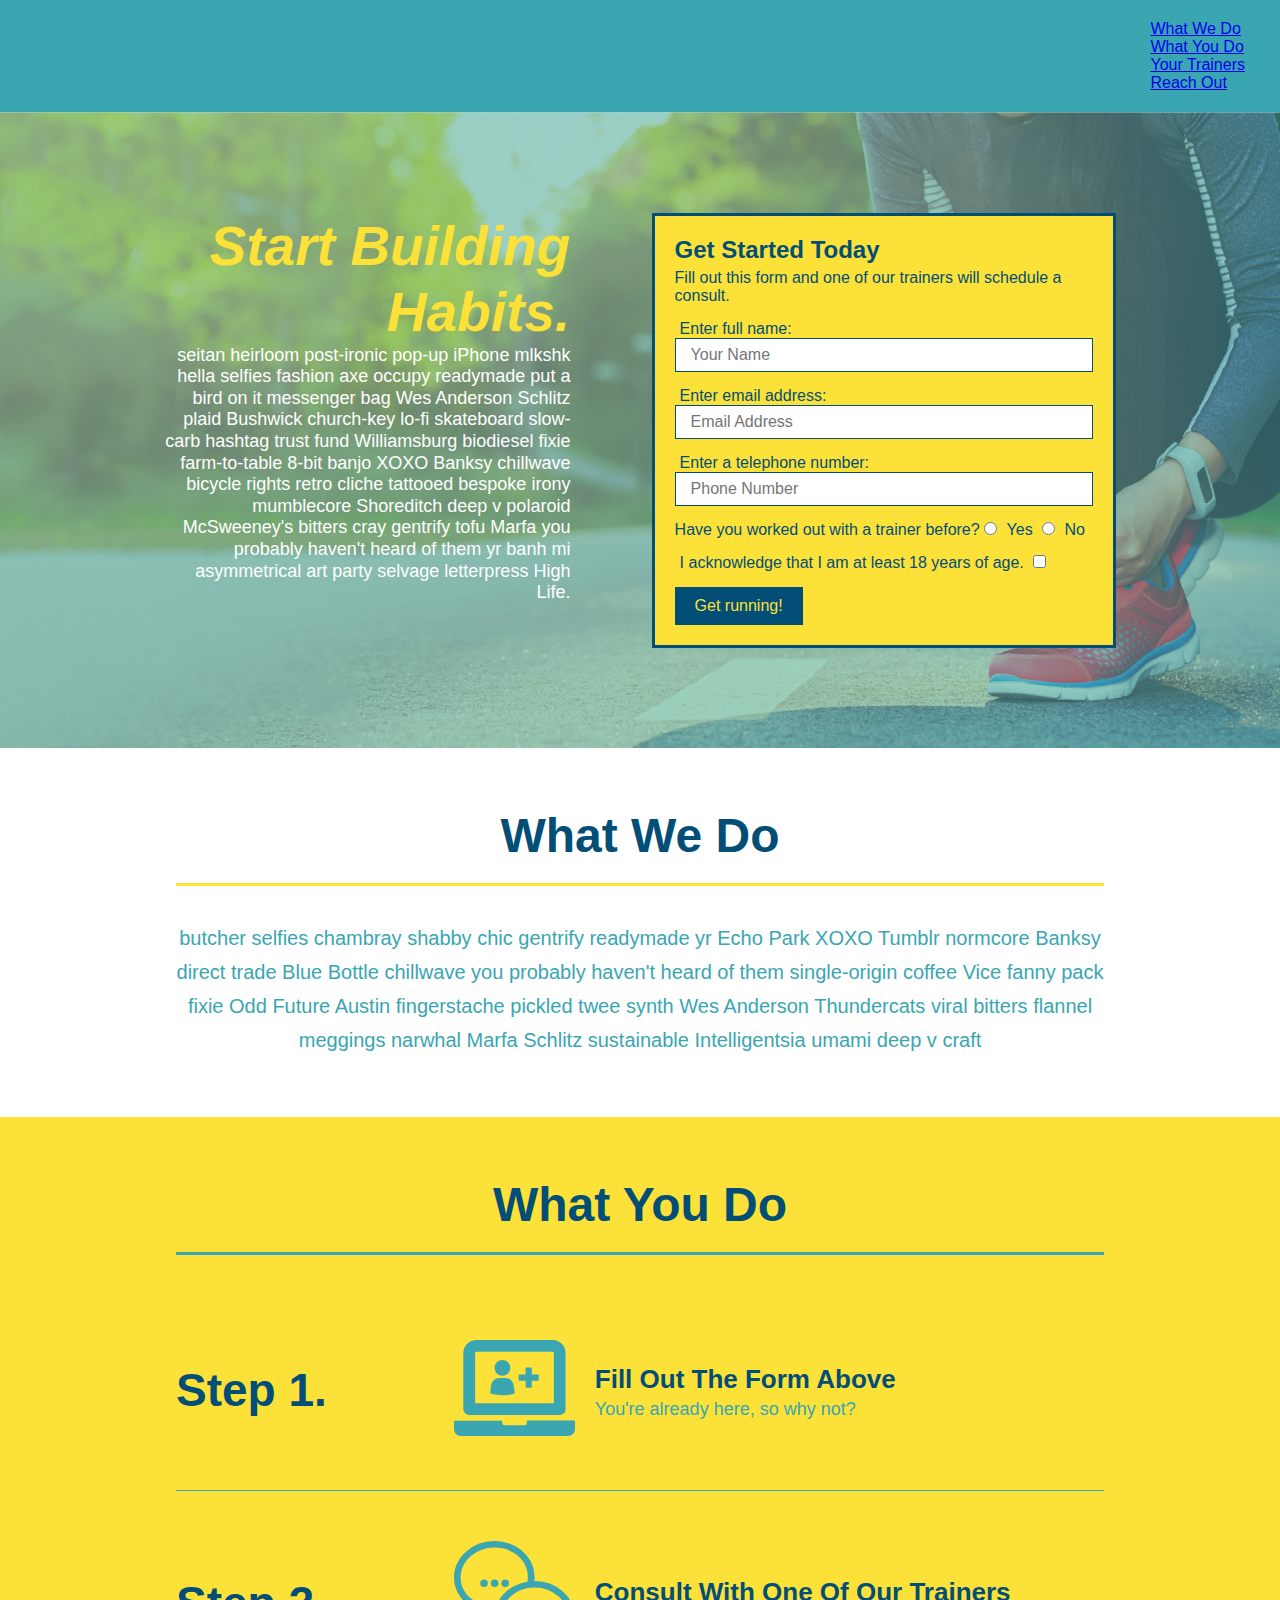
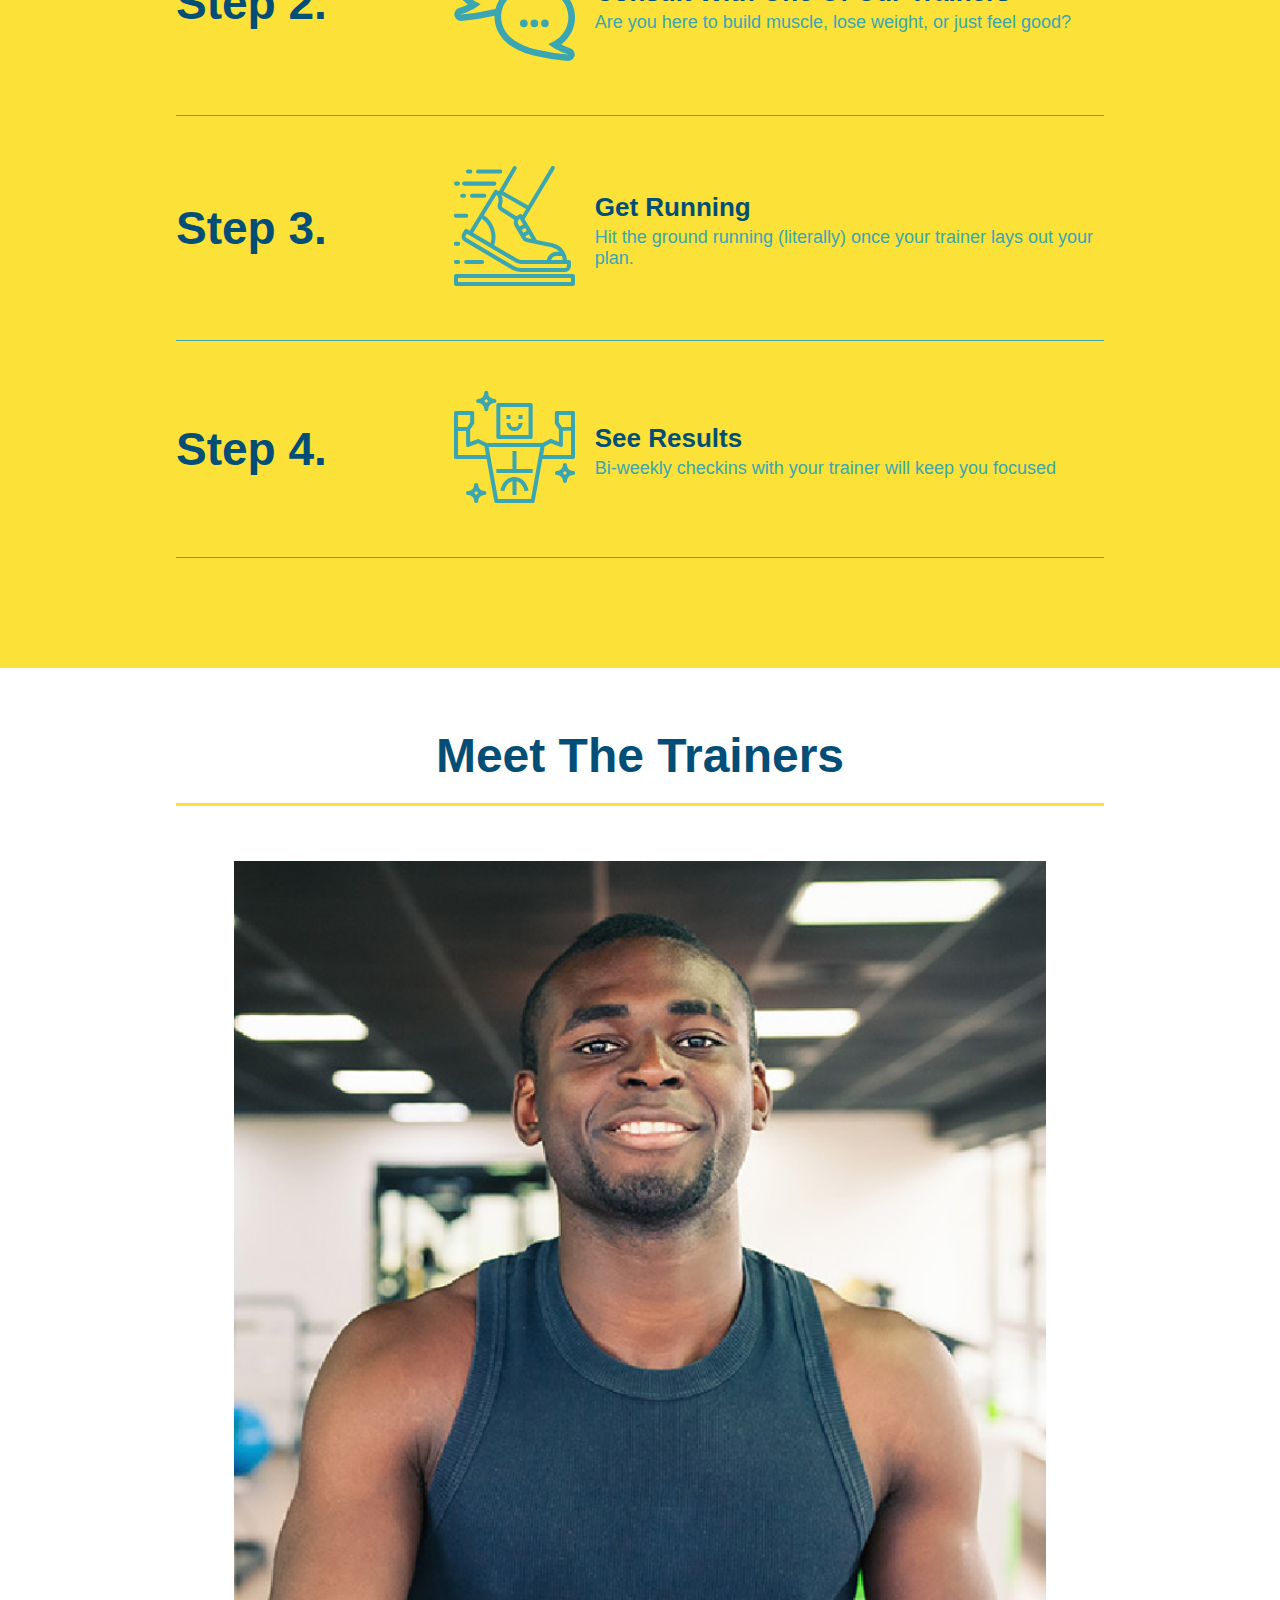
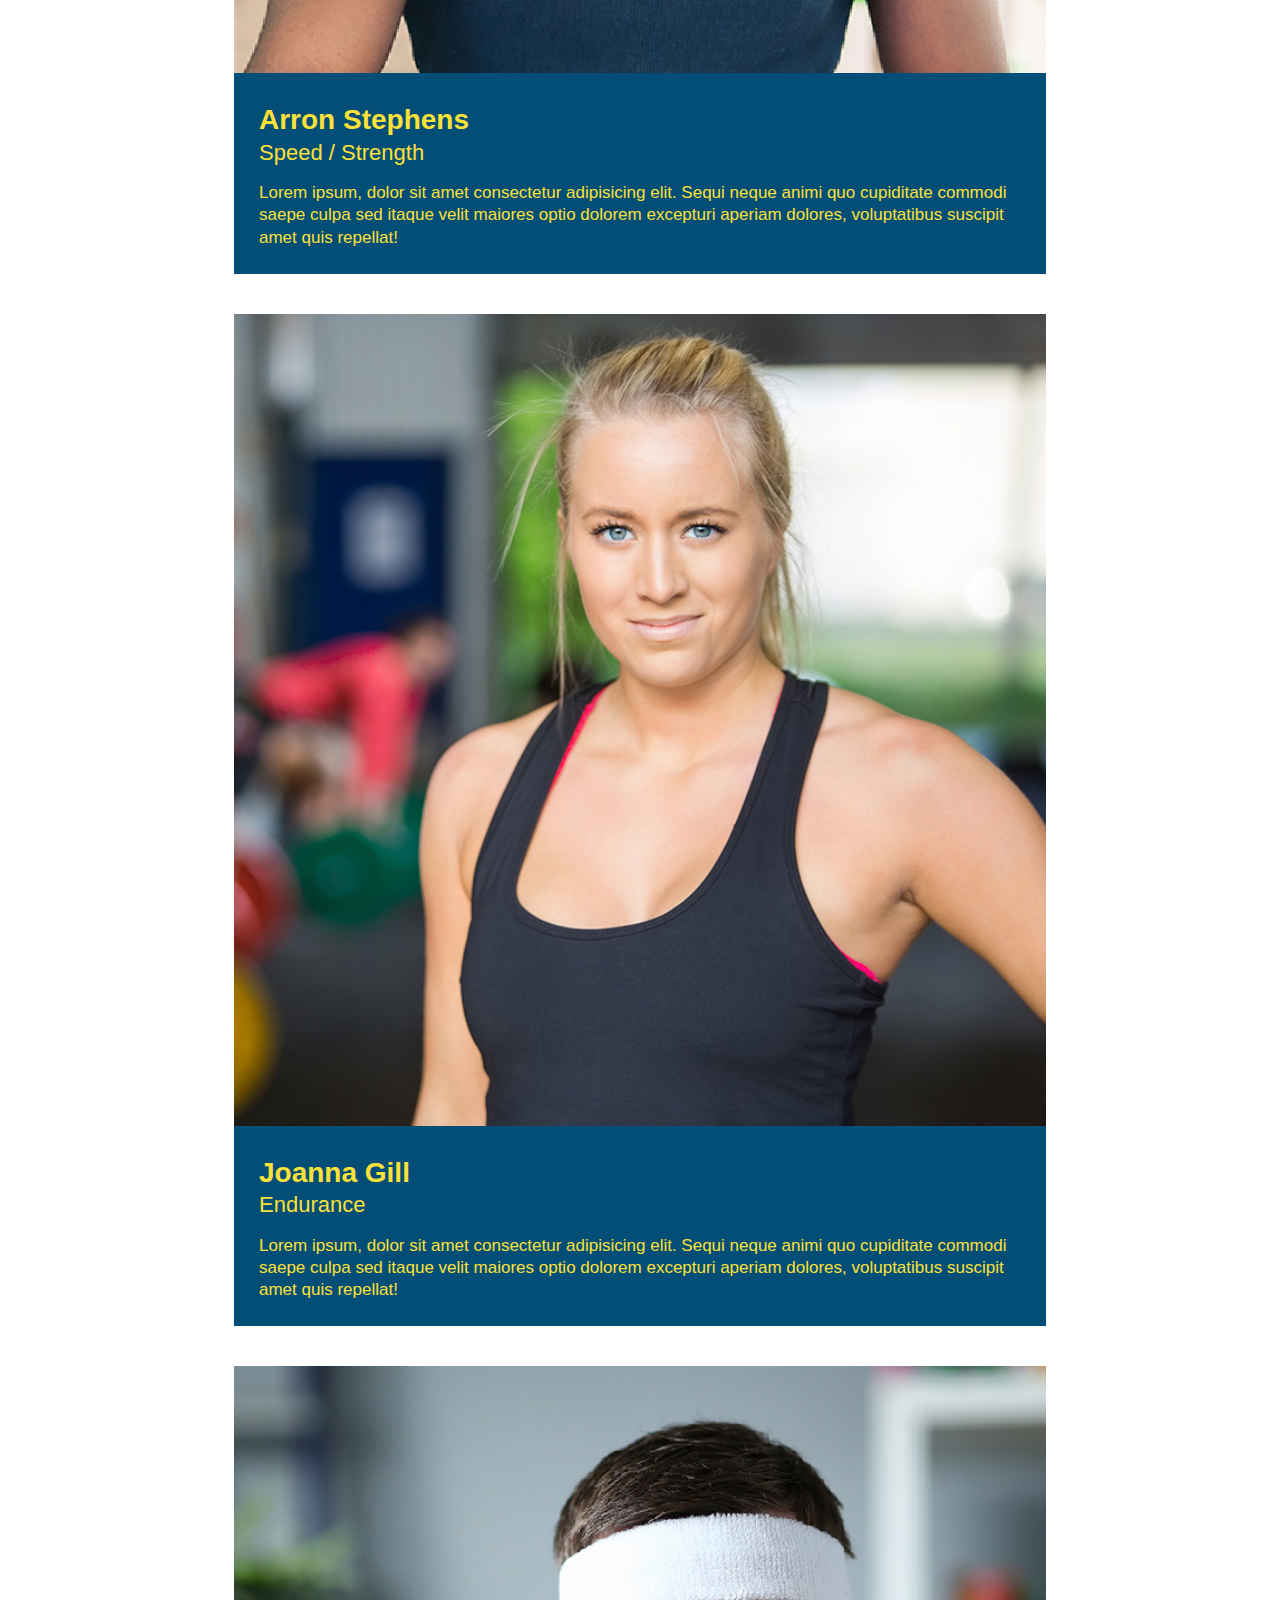
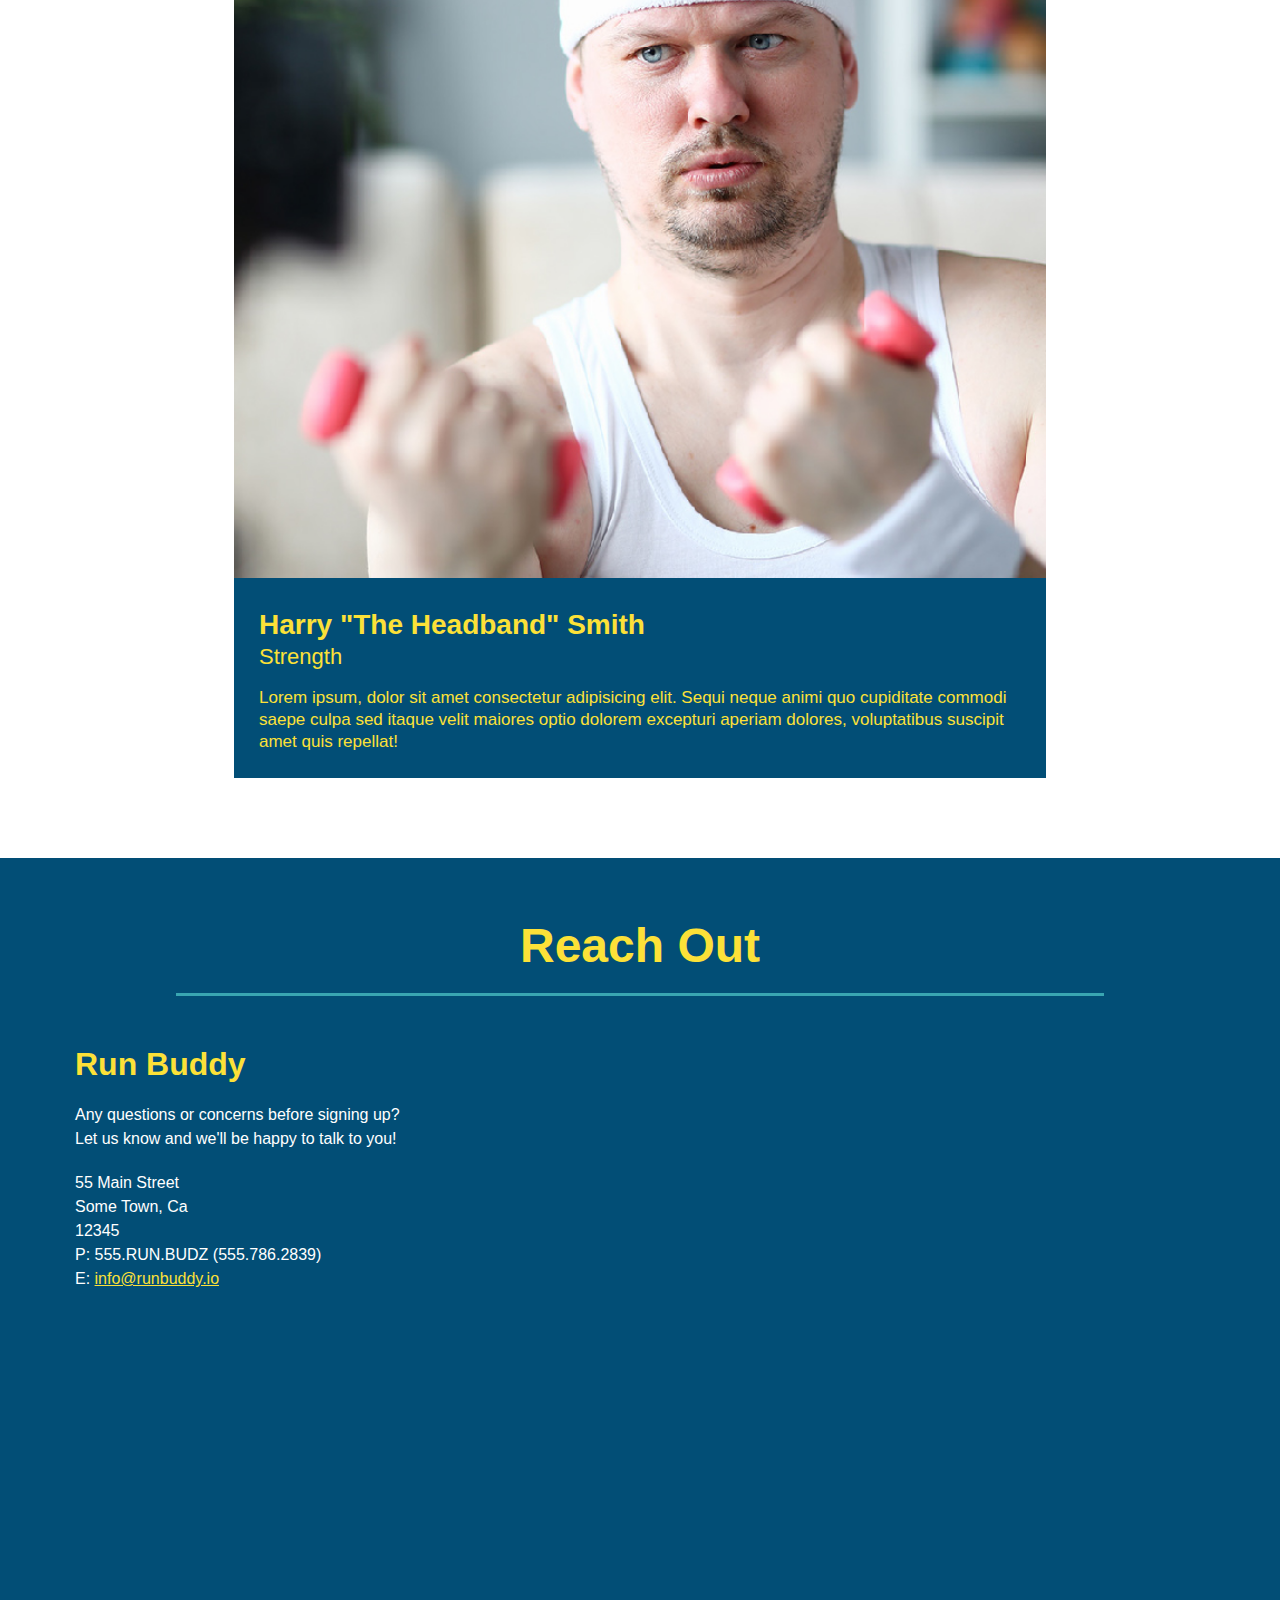
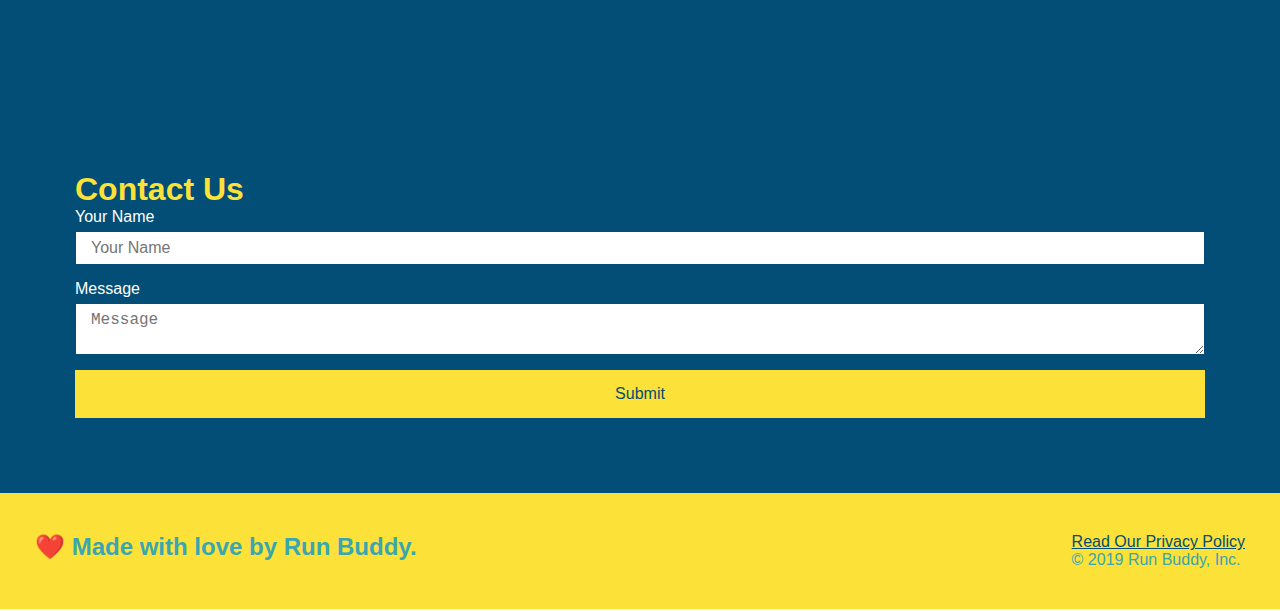
<file: assets/index.html>
<!DOCTYPE html>
<html lang="en">
  <head>
    <meta charset="UTF-8" />
    <meta name="viewport" content="width=device-width, initial-scale=1.0" />
    <link rel="stylesheet" href="./assets/css/style.css">
    <title>Run Buddy</title>
  </head>
  <body>
    <!-- navigation tags - block level element -->
    <header>
      <h1>
        <a>RUN BUDDY</a>
      </h1>
      <nav>
        <ul>
          <li>
            <a href="#what-we-do">What We Do</a>
          </li>
          <li>
            <a href="#what-you-do">What You Do</a>
          </li>
          <li>
            <a href="#your-trainers">Your Trainers</a>
          </li>
          <li>
            <a href="#reach-out">Reach Out</a>
          </li>
          
        </ul>
      </nav>
    </header>
    <!-- end navigation -->

    <!-- hero/jumbotron -->
    <section class="hero">
      <div class="hero-cta">
        <h2>Start Building Habits.</h2>
        <p>
          seitan heirloom post-ironic pop-up iPhone mlkshk hella selfies fashion axe occupy readymade put a bird on it
          messenger bag Wes Anderson Schlitz plaid Bushwick church-key lo-fi skateboard slow-carb hashtag trust fund
          Williamsburg biodiesel fixie farm-to-table 8-bit banjo XOXO Banksy chillwave bicycle rights retro cliche
          tattooed bespoke irony mumblecore Shoreditch deep v polaroid McSweeney's bitters cray gentrify tofu Marfa you
          probably haven't heard of them yr banh mi asymmetrical art party selvage letterpress High Life.
        </p>
      </div>

      <div class="hero-form">
        <h3>Get Started Today</h3>
        <p>Fill out this form and one of our trainers will schedule a consult.</p>
        <form>
          <label for="name">Enter full name:</label>
          <input type="text" placeholder="Your Name" id="name" name="name" class="form-input" />
          <label for="email">Enter email address:</label>
          <input type="email" placeholder="Email Address" id="email" name="email" class="form-input" />
          <label for="phone">Enter a telephone number:</label>
          <input type="tel" placeholder="Phone Number" name="phone" id="phone" class="form-input" />
          <p>
            Have you worked out with a trainer before? 
            <input type="radio" name="trainer-confirm" id="trainer-yes" />
            <label for="trainer-yes">Yes</label>
            <input type="radio" name="trainer-confirm" id="trainer-no"/>
            <label for="trainer-no">No</label>
          </p>
          <p>
            <label for="checkbox">
              I acknowledge that I am at least 18 years of age.
            </label>
            <input type="checkbox" name="checkpoint1" id="checkbox" />
          </p>
          <button type="submit">
            Get running!
          </button>
        </form>
      </div>
    </section>
    <!-- end header -->

    <!-- "what we do" start - <section> -->
    <section id="what-we-do" class="intro">
      <div class="flex-row">
        <h2 class="section-title primary-border">
          What We Do
        </h2>
      </div>
      <div class="flex-row">
        <p>
          butcher selfies chambray shabby chic gentrify readymade yr Echo Park XOXO Tumblr normcore Banksy direct trade  Blue Bottle chillwave you probably haven't heard of them single-origin coffee Vice fanny pack fixie Odd Future Austin fingerstache pickled twee synth Wes Anderson Thundercats viral bitters flannel meggings narwhal Marfa Schlitz sustainable Intelligentsia umami deep v craft
        </p>
      </div>
    </section>
    <!-- end "what we do" -->

    <!-- "what you do" start -->
    <section id="what-you-do" class="steps">
      <div class="flex-row">
        <h2 class="section-title secondary-border">
          What You Do
        </h2> 
      </div>
      <div class="step">
        <h3>Step 1.</h3>
        <div class="step-info">
          <div class="step-img">
            <img src="./assets/images/step-1.svg" alt="" />
          </div>
          <div class="step-text">
            <h4>Fill Out The Form Above</h4>
            <p>You're already here, so why not?</p>
          </div>
        </div>
      </div>
      <div class="step">
        <h3>Step 2.</h3>
        <div class="step-info">
          <div class="step-img">
            <img src="./assets/images/step-2.svg" alt="" />
          </div>
          <div class="step-text">
            <h4>Consult With One Of Our Trainers</h4>
            <p>Are you here to build muscle, lose weight, or just feel good?</p>
          </div>
        </div>
      </div>
      <div class="step">
        <h3>Step 3.</h3>
        <div class="step-info">
          <div class="step-img">
            <img src="./assets/images/step-3.svg" alt="" />
          </div>
          <div class="step-text">
            <h4>Get Running</h4>
            <p>Hit the ground running (literally) once your trainer lays out your plan.</p>
          </div>
        </div>
      </div>
      <div class="step">
        <h3>Step 4.</h3>
        <div class="step-info">
          <div class="step-img">
            <img src="./assets/images/step-4.svg" alt="" />
          </div>
          <div class="step-text">
            <h4>See Results</h4>
            <p>Bi-weekly checkins with your trainer will keep you focused</p>
          </div>
        </div>
      </div>
    </section>
    <!-- "what you do" end -->

    <!-- "meet the trainers" start -->
    <section id="your-trainers">
      <div class="flex-row">
        <h2 class="section-title primary-border">
          Meet The Trainers
        </h2>
      </div>

      <div class="trainers">
        <article class="trainer">
          <img src="./assets/images/trainer-1.jpg" alt="Arron Stephens in his workout clothes, ready to pump iron" />
          <div class="trainer-bio">
            <h3 class="trainer-name">Arron Stephens</h3>
            <h4 class="trainer-role">Speed / Strength</h4>
            <p>Lorem ipsum, dolor sit amet consectetur adipisicing elit. Sequi neque animi quo cupiditate commodi saepe culpa sed itaque velit maiores optio dolorem excepturi aperiam dolores, voluptatibus suscipit amet quis repellat!</p>
          </div>
        </article>

        <article class="trainer">
          <img src="./assets/images/trainer-2.jpg" alt="Joanna Gill cooling off after a work out" />
          <div class="trainer-bio">
            <h3 class="trainer-name">Joanna Gill</h3>
            <h4 class="trainer-role">Endurance</h4>
            <p>Lorem ipsum, dolor sit amet consectetur adipisicing elit. Sequi neque animi quo cupiditate commodi saepe culpa sed itaque velit maiores optio dolorem excepturi aperiam dolores, voluptatibus suscipit amet quis repellat!</p>
            </div>
          </article>

        <article class="trainer">
          <img src="./assets/images/trainer-3.jpg" alt="Harry Smith wearing a headband and lifting comically small pink weights" />
          <div class="trainer-bio">
            <h3 class="trainer-name">Harry "The Headband" Smith</h3>
            <h4 class="trainer-role">Strength</h4>
            <p>Lorem ipsum, dolor sit amet consectetur adipisicing elit. Sequi neque animi quo cupiditate commodi saepe culpa sed itaque velit maiores optio dolorem excepturi aperiam dolores, voluptatibus suscipit amet quis repellat!</p>
          </div>
        </article>
      </div>
    </section>
    <!-- "meet the trainers" end -->

    <!-- "reach out" start -->
    <section id="reach-out" class="contact">
      <div class="flex-row">
        <h2 class="section-title secondary-border">
          Reach Out
        </h2>
      </div>

      <div class="contact-info">
        <div>
          <h3>Run Buddy</h3>
          <p>
            Any questions or concerns before signing up? 
            <br/>
            Let us know and we'll be happy to talk to you!
          </p>

          <address>
            55 Main Street <br/>
            Some Town, Ca <br/>
            12345<br/>
            P: 555.RUN.BUDZ (555.786.2839)<br/>
            E: <a href="mailto:info@runbuddy.io">info@runbuddy.io</a>
          </address>
          
        </div>

        <div class="contact-form">
          <h3>Contact Us</h3>
          <form>
            <label for="contact-name">Your Name</label>
            <input type="text" id="contact-name" placeholder="Your Name" />
        
            <label for="contact-message">Message</label>
            <textarea id="contact-message" placeholder="Message"></textarea>
        
            <button type="submit">Submit</button>
          </form>
        </div>
        
        <iframe
          src="https://www.google.com/maps/embed?pb=!1m14!1m12!1m3!1d12182.30520634488!2d-74.0652613!3d40.2407219!2m3!1f0!2f0!3f0!3m2!1i1024!2i768!4f13.1!5e0!3m2!1sen!2sus!4v1561060983193!5m2!1sen!2sus"
          frameborder="0" style="border:0" allowfullscreen>
        </iframe>
      </div>
    </section>
    <!-- "reach out" end -->

    <!-- footer -->
    <footer>
      <h2>❤️ Made with love by Run Buddy.</h2>
      <div>
        <a href="./privacy-policy.html">Read Our Privacy Policy</a><br/>
        &copy; 2019 Run Buddy, Inc.
      </div>
    </footer>
    <!-- footer end -->
  </body>
</html>
</file>
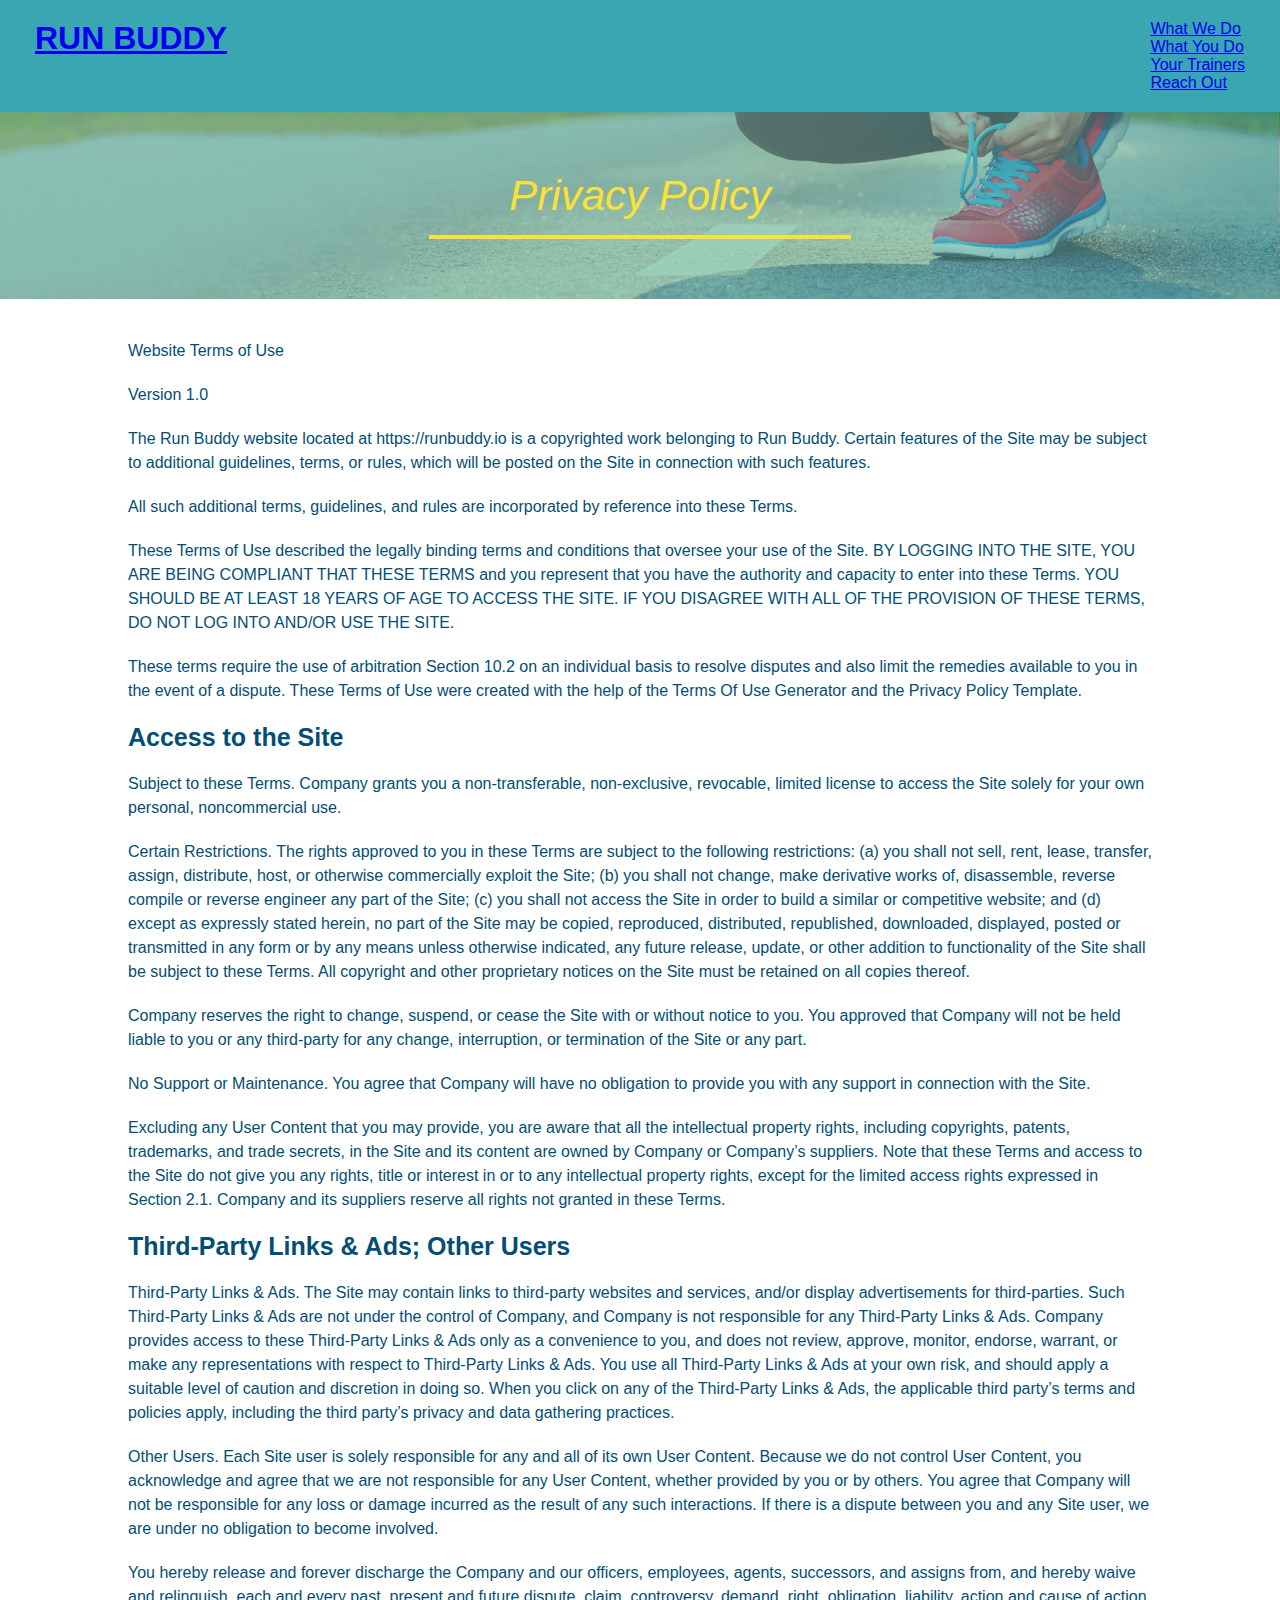
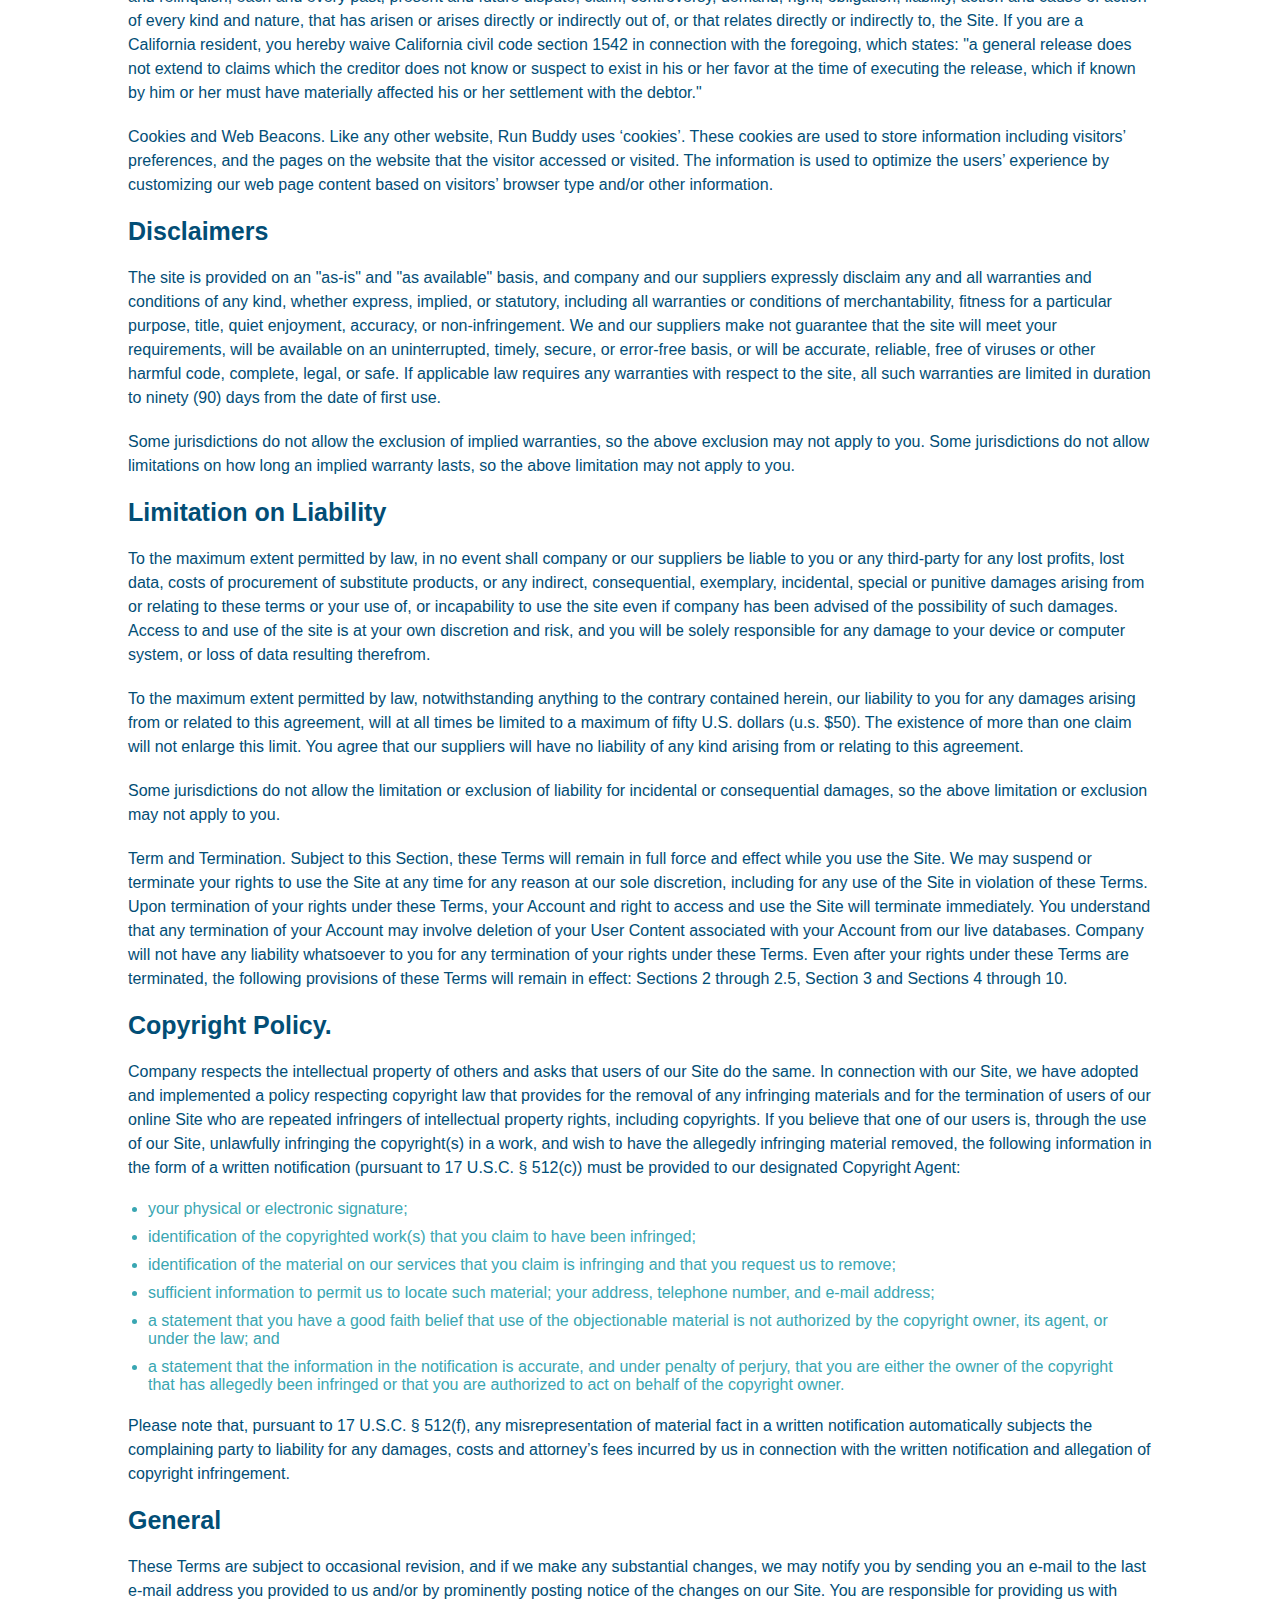
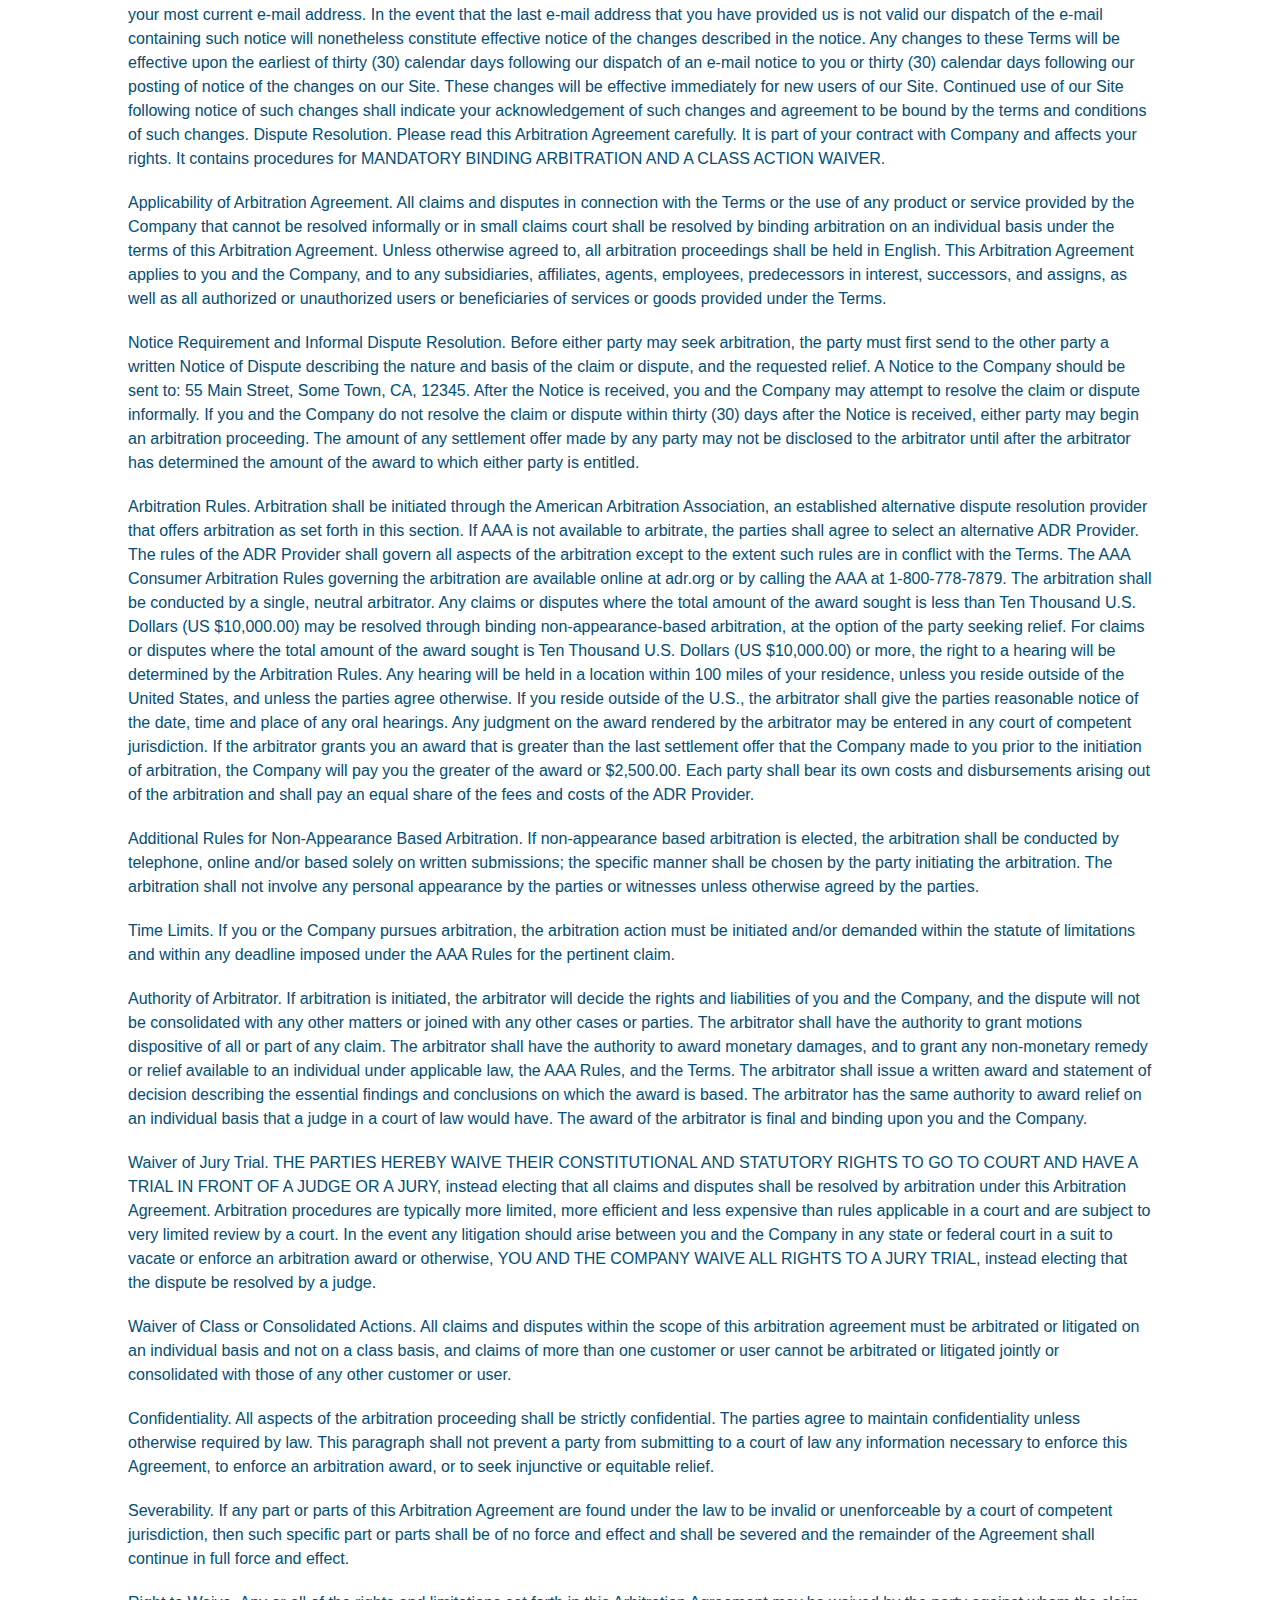
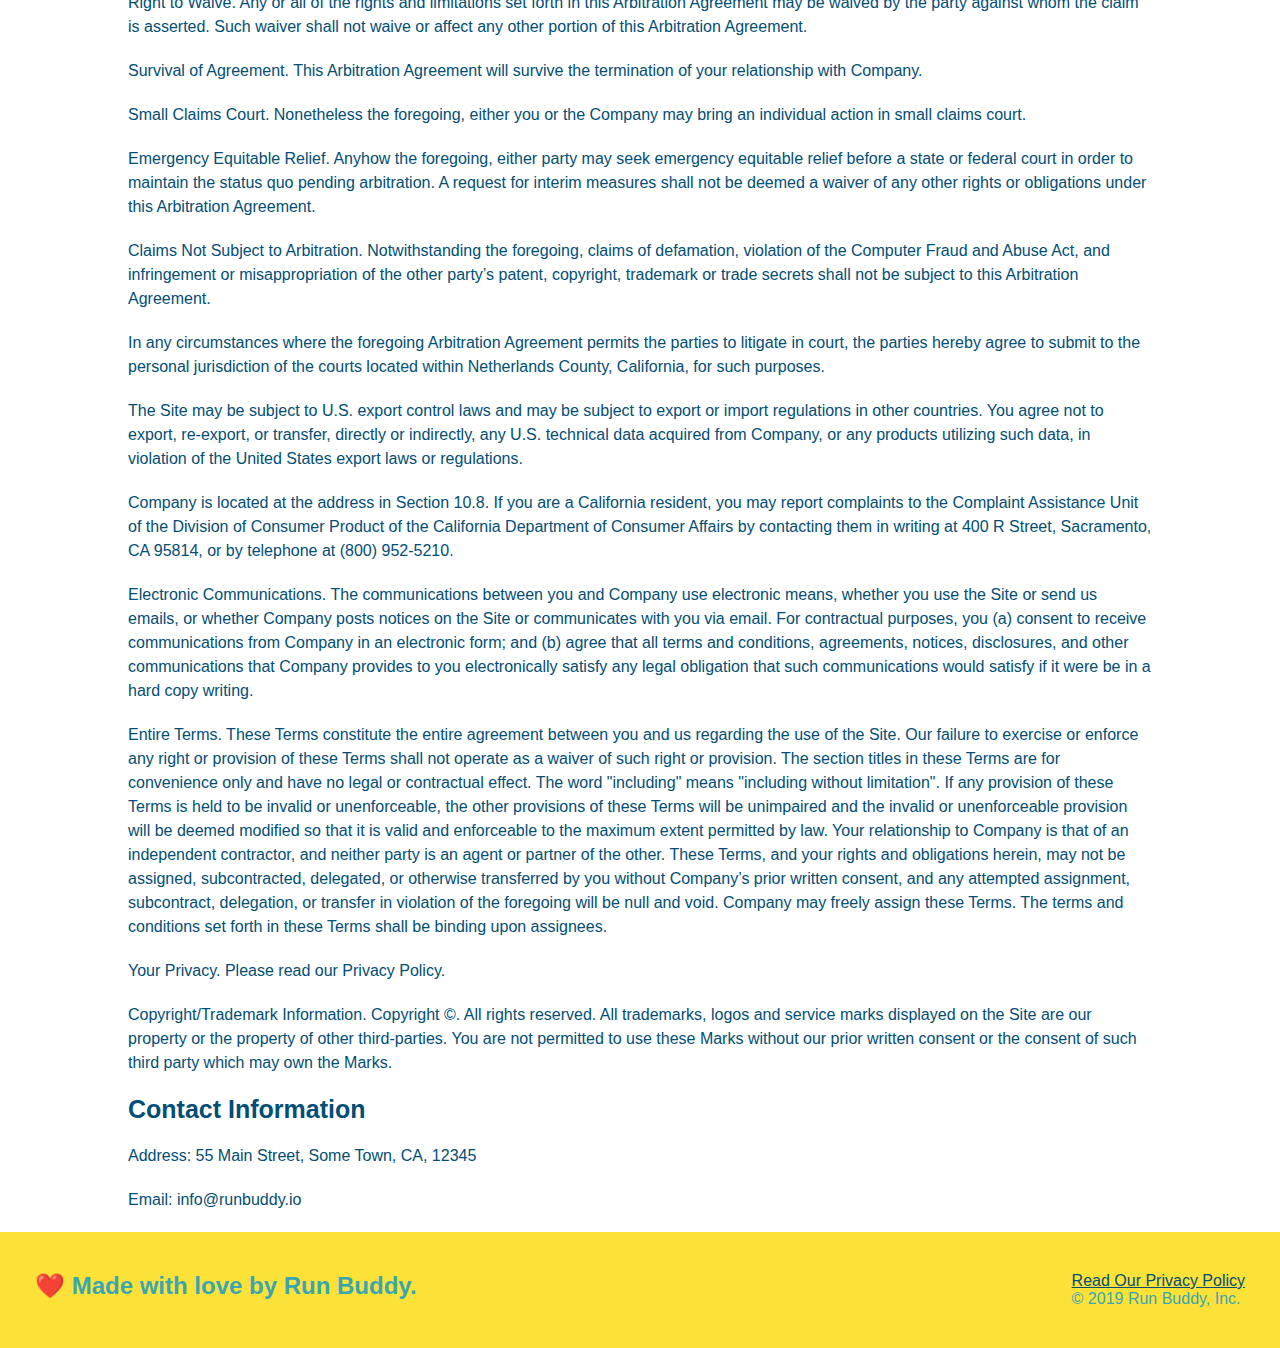
<file: assets/privacy-policy.html>
<!DOCTYPE html>
<html lang="en">
  <head>
    <meta charset="UTF-8" />
    <link rel="stylesheet" href="./assets/css/style.css" />
    <link rel="stylesheet" href="./assets/css/secondary-styles.css" />
    <title>Run Buddy - Privacy Policy</title>
  </head>
  <body>
    <header>
      <h1>
        <a href="./index.html">RUN BUDDY</a>
      </h1>
      <nav>
        <ul>
          <li>
            <a href="./index.html#what-we-do">What We Do</a>
          </li>
          <li>
            <a href="./index.html#what-you-do">What You Do</a>
          </li>
          <li>
            <a href="./index.html#your-trainers">Your Trainers</a>
          </li>
          <li>
            <a href="./index.html#reach-out">Reach Out</a>
          </li>
        </ul>
      </nav>
    </header>
    <!-- end navigation -->

    <!-- hero/jumbotron -->
    <section class="hero">
      <h2 class="page-title">
        Privacy Policy
      </h2>
    </section>

    <!-- body copy -->
    <article class="secondary-content">
      <p>
        Website Terms of Use
      </p>

      <p>
        Version 1.0
      </p>

      <p>
        The Run Buddy website located at https://runbuddy.io is a copyrighted work belonging to Run Buddy. Certain
        features of the Site may be subject to additional guidelines, terms, or rules, which will be posted on the Site
        in connection with such features.
      </p>

      <p>
        All such additional terms, guidelines, and rules are incorporated by reference into these Terms.
      </p>

      <p>
        These Terms of Use described the legally binding terms and conditions that oversee your use of the Site. BY
        LOGGING INTO THE SITE, YOU ARE BEING COMPLIANT THAT THESE TERMS and you represent that you have the authority
        and capacity to enter into these Terms. YOU SHOULD BE AT LEAST 18 YEARS OF AGE TO ACCESS THE SITE. IF YOU
        DISAGREE WITH ALL OF THE PROVISION OF THESE TERMS, DO NOT LOG INTO AND/OR USE THE SITE.
      </p>

      <p>
        These terms require the use of arbitration Section 10.2 on an individual basis to resolve disputes and also
        limit the remedies available to you in the event of a dispute. These Terms of Use were created with the help of
        the Terms Of Use Generator and the Privacy Policy Template.
      </p>

      <h3>
        Access to the Site
      </h3>

      <p>
        Subject to these Terms. Company grants you a non-transferable, non-exclusive, revocable, limited license to
        access the Site solely for your own personal, noncommercial use.
      </p>

      <p>
        Certain Restrictions. The rights approved to you in these Terms are subject to the following restrictions: (a)
        you shall not sell, rent, lease, transfer, assign, distribute, host, or otherwise commercially exploit the Site;
        (b) you shall not change, make derivative works of, disassemble, reverse compile or reverse engineer any part of
        the Site; (c) you shall not access the Site in order to build a similar or competitive website; and (d) except
        as expressly stated herein, no part of the Site may be copied, reproduced, distributed, republished, downloaded,
        displayed, posted or transmitted in any form or by any means unless otherwise indicated, any future release,
        update, or other addition to functionality of the Site shall be subject to these Terms. All copyright and other
        proprietary notices on the Site must be retained on all copies thereof.
      </p>

      <p>
        Company reserves the right to change, suspend, or cease the Site with or without notice to you. You approved
        that Company will not be held liable to you or any third-party for any change, interruption, or termination of
        the Site or any part.
      </p>

      <p>
        No Support or Maintenance. You agree that Company will have no obligation to provide you with any support in
        connection with the Site.
      </p>

      <p>
        Excluding any User Content that you may provide, you are aware that all the intellectual property rights,
        including copyrights, patents, trademarks, and trade secrets, in the Site and its content are owned by Company
        or Company’s suppliers. Note that these Terms and access to the Site do not give you any rights, title or
        interest in or to any intellectual property rights, except for the limited access rights expressed in Section
        2.1. Company and its suppliers reserve all rights not granted in these Terms.
      </p>

      <h3>
        Third-Party Links & Ads; Other Users
      </h3>

      <p>
        Third-Party Links & Ads. The Site may contain links to third-party websites and services, and/or display
        advertisements for third-parties. Such Third-Party Links & Ads are not under the control of Company, and Company
        is not responsible for any Third-Party Links & Ads. Company provides access to these Third-Party Links & Ads
        only as a convenience to you, and does not review, approve, monitor, endorse, warrant, or make any
        representations with respect to Third-Party Links & Ads. You use all Third-Party Links & Ads at your own risk,
        and should apply a suitable level of caution and discretion in doing so. When you click on any of the
        Third-Party Links & Ads, the applicable third party’s terms and policies apply, including the third party’s
        privacy and data gathering practices.
      </p>

      <p>
        Other Users. Each Site user is solely responsible for any and all of its own User Content. Because we do not
        control User Content, you acknowledge and agree that we are not responsible for any User Content, whether
        provided by you or by others. You agree that Company will not be responsible for any loss or damage incurred as
        the result of any such interactions. If there is a dispute between you and any Site user, we are under no
        obligation to become involved.
      </p>

      <p>
        You hereby release and forever discharge the Company and our officers, employees, agents, successors, and
        assigns from, and hereby waive and relinquish, each and every past, present and future dispute, claim,
        controversy, demand, right, obligation, liability, action and cause of action of every kind and nature, that has
        arisen or arises directly or indirectly out of, or that relates directly or indirectly to, the Site. If you are
        a California resident, you hereby waive California civil code section 1542 in connection with the foregoing,
        which states: "a general release does not extend to claims which the creditor does not know or suspect to exist
        in his or her favor at the time of executing the release, which if known by him or her must have materially
        affected his or her settlement with the debtor."
      </p>

      <p>
        Cookies and Web Beacons. Like any other website, Run Buddy uses ‘cookies’. These cookies are used to store
        information including visitors’ preferences, and the pages on the website that the visitor accessed or visited.
        The information is used to optimize the users’ experience by customizing our web page content based on visitors’
        browser type and/or other information.
      </p>

      <h3>
        Disclaimers
      </h3>

      <p>
        The site is provided on an "as-is" and "as available" basis, and company and our suppliers expressly disclaim
        any and all warranties and conditions of any kind, whether express, implied, or statutory, including all
        warranties or conditions of merchantability, fitness for a particular purpose, title, quiet enjoyment, accuracy,
        or non-infringement. We and our suppliers make not guarantee that the site will meet your requirements, will be
        available on an uninterrupted, timely, secure, or error-free basis, or will be accurate, reliable, free of
        viruses or other harmful code, complete, legal, or safe. If applicable law requires any warranties with respect
        to the site, all such warranties are limited in duration to ninety (90) days from the date of first use.
      </p>

      <p>
        Some jurisdictions do not allow the exclusion of implied warranties, so the above exclusion may not apply to
        you. Some jurisdictions do not allow limitations on how long an implied warranty lasts, so the above limitation
        may not apply to you.
      </p>

      <h3>
        Limitation on Liability
      </h3>

      <p>
        To the maximum extent permitted by law, in no event shall company or our suppliers be liable to you or any
        third-party for any lost profits, lost data, costs of procurement of substitute products, or any indirect,
        consequential, exemplary, incidental, special or punitive damages arising from or relating to these terms or
        your use of, or incapability to use the site even if company has been advised of the possibility of such
        damages. Access to and use of the site is at your own discretion and risk, and you will be solely responsible
        for any damage to your device or computer system, or loss of data resulting therefrom.
      </p>

      <p>
        To the maximum extent permitted by law, notwithstanding anything to the contrary contained herein, our liability
        to you for any damages arising from or related to this agreement, will at all times be limited to a maximum of
        fifty U.S. dollars (u.s. $50). The existence of more than one claim will not enlarge this limit. You agree that
        our suppliers will have no liability of any kind arising from or relating to this agreement.
      </p>

      <p>
        Some jurisdictions do not allow the limitation or exclusion of liability for incidental or consequential
        damages, so the above limitation or exclusion may not apply to you.
      </p>

      <p>
        Term and Termination. Subject to this Section, these Terms will remain in full force and effect while you use
        the Site. We may suspend or terminate your rights to use the Site at any time for any reason at our sole
        discretion, including for any use of the Site in violation of these Terms. Upon termination of your rights under
        these Terms, your Account and right to access and use the Site will terminate immediately. You understand that
        any termination of your Account may involve deletion of your User Content associated with your Account from our
        live databases. Company will not have any liability whatsoever to you for any termination of your rights under
        these Terms. Even after your rights under these Terms are terminated, the following provisions of these Terms
        will remain in effect: Sections 2 through 2.5, Section 3 and Sections 4 through 10.
      </p>

      <h3>
        Copyright Policy.
      </h3>

      <p>
        Company respects the intellectual property of others and asks that users of our Site do the same. In connection
        with our Site, we have adopted and implemented a policy respecting copyright law that provides for the removal
        of any infringing materials and for the termination of users of our online Site who are repeated infringers of
        intellectual property rights, including copyrights. If you believe that one of our users is, through the use of
        our Site, unlawfully infringing the copyright(s) in a work, and wish to have the allegedly infringing material
        removed, the following information in the form of a written notification (pursuant to 17 U.S.C. § 512(c)) must
        be provided to our designated Copyright Agent:
      </p>

      <ul>
        <li>
          your physical or electronic signature;
        </li>
        <li>
          identification of the copyrighted work(s) that you claim to have been infringed;
        </li>
        <li>
          identification of the material on our services that you claim is infringing and that you request us to remove;
        </li>
        <li>
          sufficient information to permit us to locate such material; your address, telephone number, and e-mail
          address;
        </li>
        <li>
          a statement that you have a good faith belief that use of the objectionable material is not authorized by the
          copyright owner, its agent, or under the law; and
        </li>
        <li>
          a statement that the information in the notification is accurate, and under penalty of perjury, that you are
          either the owner of the copyright that has allegedly been infringed or that you are authorized to act on
          behalf of the copyright owner.
        </li>
      </ul>

      <p>
        Please note that, pursuant to 17 U.S.C. § 512(f), any misrepresentation of material fact in a written
        notification automatically subjects the complaining party to liability for any damages, costs and attorney’s
        fees incurred by us in connection with the written notification and allegation of copyright infringement.
      </p>

      <h3>
        General
      </h3>

      <p>
        These Terms are subject to occasional revision, and if we make any substantial changes, we may notify you by
        sending you an e-mail to the last e-mail address you provided to us and/or by prominently posting notice of the
        changes on our Site. You are responsible for providing us with your most current e-mail address. In the event
        that the last e-mail address that you have provided us is not valid our dispatch of the e-mail containing such
        notice will nonetheless constitute effective notice of the changes described in the notice. Any changes to these
        Terms will be effective upon the earliest of thirty (30) calendar days following our dispatch of an e-mail
        notice to you or thirty (30) calendar days following our posting of notice of the changes on our Site. These
        changes will be effective immediately for new users of our Site. Continued use of our Site following notice of
        such changes shall indicate your acknowledgement of such changes and agreement to be bound by the terms and
        conditions of such changes. Dispute Resolution. Please read this Arbitration Agreement carefully. It is part of
        your contract with Company and affects your rights. It contains procedures for MANDATORY BINDING ARBITRATION AND
        A CLASS ACTION WAIVER.
      </p>

      <p>
        Applicability of Arbitration Agreement. All claims and disputes in connection with the Terms or the use of any
        product or service provided by the Company that cannot be resolved informally or in small claims court shall be
        resolved by binding arbitration on an individual basis under the terms of this Arbitration Agreement. Unless
        otherwise agreed to, all arbitration proceedings shall be held in English. This Arbitration Agreement applies to
        you and the Company, and to any subsidiaries, affiliates, agents, employees, predecessors in interest,
        successors, and assigns, as well as all authorized or unauthorized users or beneficiaries of services or goods
        provided under the Terms.
      </p>

      <p>
        Notice Requirement and Informal Dispute Resolution. Before either party may seek arbitration, the party must
        first send to the other party a written Notice of Dispute describing the nature and basis of the claim or
        dispute, and the requested relief. A Notice to the Company should be sent to: 55 Main Street, Some Town, CA,
        12345. After the Notice is received, you and the Company may attempt to resolve the claim or dispute informally.
        If you and the Company do not resolve the claim or dispute within thirty (30) days after the Notice is received,
        either party may begin an arbitration proceeding. The amount of any settlement offer made by any party may not
        be disclosed to the arbitrator until after the arbitrator has determined the amount of the award to which either
        party is entitled.
      </p>

      <p>
        Arbitration Rules. Arbitration shall be initiated through the American Arbitration Association, an established
        alternative dispute resolution provider that offers arbitration as set forth in this section. If AAA is not
        available to arbitrate, the parties shall agree to select an alternative ADR Provider. The rules of the ADR
        Provider shall govern all aspects of the arbitration except to the extent such rules are in conflict with the
        Terms. The AAA Consumer Arbitration Rules governing the arbitration are available online at adr.org or by
        calling the AAA at 1-800-778-7879. The arbitration shall be conducted by a single, neutral arbitrator. Any
        claims or disputes where the total amount of the award sought is less than Ten Thousand U.S. Dollars (US
        $10,000.00) may be resolved through binding non-appearance-based arbitration, at the option of the party seeking
        relief. For claims or disputes where the total amount of the award sought is Ten Thousand U.S. Dollars (US
        $10,000.00) or more, the right to a hearing will be determined by the Arbitration Rules. Any hearing will be
        held in a location within 100 miles of your residence, unless you reside outside of the United States, and
        unless the parties agree otherwise. If you reside outside of the U.S., the arbitrator shall give the parties
        reasonable notice of the date, time and place of any oral hearings. Any judgment on the award rendered by the
        arbitrator may be entered in any court of competent jurisdiction. If the arbitrator grants you an award that is
        greater than the last settlement offer that the Company made to you prior to the initiation of arbitration, the
        Company will pay you the greater of the award or $2,500.00. Each party shall bear its own costs and
        disbursements arising out of the arbitration and shall pay an equal share of the fees and costs of the ADR
        Provider.
      </p>

      <p>
        Additional Rules for Non-Appearance Based Arbitration. If non-appearance based arbitration is elected, the
        arbitration shall be conducted by telephone, online and/or based solely on written submissions; the specific
        manner shall be chosen by the party initiating the arbitration. The arbitration shall not involve any personal
        appearance by the parties or witnesses unless otherwise agreed by the parties.
      </p>

      <p>
        Time Limits. If you or the Company pursues arbitration, the arbitration action must be initiated and/or demanded
        within the statute of limitations and within any deadline imposed under the AAA Rules for the pertinent claim.
      </p>

      <p>
        Authority of Arbitrator. If arbitration is initiated, the arbitrator will decide the rights and liabilities of
        you and the Company, and the dispute will not be consolidated with any other matters or joined with any other
        cases or parties. The arbitrator shall have the authority to grant motions dispositive of all or part of any
        claim. The arbitrator shall have the authority to award monetary damages, and to grant any non-monetary remedy
        or relief available to an individual under applicable law, the AAA Rules, and the Terms. The arbitrator shall
        issue a written award and statement of decision describing the essential findings and conclusions on which the
        award is based. The arbitrator has the same authority to award relief on an individual basis that a judge in a
        court of law would have. The award of the arbitrator is final and binding upon you and the Company.
      </p>

      <p>
        Waiver of Jury Trial. THE PARTIES HEREBY WAIVE THEIR CONSTITUTIONAL AND STATUTORY RIGHTS TO GO TO COURT AND HAVE
        A TRIAL IN FRONT OF A JUDGE OR A JURY, instead electing that all claims and disputes shall be resolved by
        arbitration under this Arbitration Agreement. Arbitration procedures are typically more limited, more efficient
        and less expensive than rules applicable in a court and are subject to very limited review by a court. In the
        event any litigation should arise between you and the Company in any state or federal court in a suit to vacate
        or enforce an arbitration award or otherwise, YOU AND THE COMPANY WAIVE ALL RIGHTS TO A JURY TRIAL, instead
        electing that the dispute be resolved by a judge.
      </p>

      <p>
        Waiver of Class or Consolidated Actions. All claims and disputes within the scope of this arbitration agreement
        must be arbitrated or litigated on an individual basis and not on a class basis, and claims of more than one
        customer or user cannot be arbitrated or litigated jointly or consolidated with those of any other customer or
        user.
      </p>

      <p>
        Confidentiality. All aspects of the arbitration proceeding shall be strictly confidential. The parties agree to
        maintain confidentiality unless otherwise required by law. This paragraph shall not prevent a party from
        submitting to a court of law any information necessary to enforce this Agreement, to enforce an arbitration
        award, or to seek injunctive or equitable relief.
      </p>

      <p>
        Severability. If any part or parts of this Arbitration Agreement are found under the law to be invalid or
        unenforceable by a court of competent jurisdiction, then such specific part or parts shall be of no force and
        effect and shall be severed and the remainder of the Agreement shall continue in full force and effect.
      </p>

      <p>
        Right to Waive. Any or all of the rights and limitations set forth in this Arbitration Agreement may be waived
        by the party against whom the claim is asserted. Such waiver shall not waive or affect any other portion of this
        Arbitration Agreement.
      </p>

      <p>
        Survival of Agreement. This Arbitration Agreement will survive the termination of your relationship with
        Company.
      </p>

      <p>
        Small Claims Court. Nonetheless the foregoing, either you or the Company may bring an individual action in small
        claims court.
      </p>

      <p>
        Emergency Equitable Relief. Anyhow the foregoing, either party may seek emergency equitable relief before a
        state or federal court in order to maintain the status quo pending arbitration. A request for interim measures
        shall not be deemed a waiver of any other rights or obligations under this Arbitration Agreement.
      </p>

      <p>
        Claims Not Subject to Arbitration. Notwithstanding the foregoing, claims of defamation, violation of the
        Computer Fraud and Abuse Act, and infringement or misappropriation of the other party’s patent, copyright,
        trademark or trade secrets shall not be subject to this Arbitration Agreement.
      </p>

      <p>
        In any circumstances where the foregoing Arbitration Agreement permits the parties to litigate in court, the
        parties hereby agree to submit to the personal jurisdiction of the courts located within Netherlands County,
        California, for such purposes.
      </p>

      <p>
        The Site may be subject to U.S. export control laws and may be subject to export or import regulations in other
        countries. You agree not to export, re-export, or transfer, directly or indirectly, any U.S. technical data
        acquired from Company, or any products utilizing such data, in violation of the United States export laws or
        regulations.
      </p>

      <p>
        Company is located at the address in Section 10.8. If you are a California resident, you may report complaints
        to the Complaint Assistance Unit of the Division of Consumer Product of the California Department of Consumer
        Affairs by contacting them in writing at 400 R Street, Sacramento, CA 95814, or by telephone at (800) 952-5210.
      </p>

      <p>
        Electronic Communications. The communications between you and Company use electronic means, whether you use the
        Site or send us emails, or whether Company posts notices on the Site or communicates with you via email. For
        contractual purposes, you (a) consent to receive communications from Company in an electronic form; and (b)
        agree that all terms and conditions, agreements, notices, disclosures, and other communications that Company
        provides to you electronically satisfy any legal obligation that such communications would satisfy if it were be
        in a hard copy writing.
      </p>

      <p>
        Entire Terms. These Terms constitute the entire agreement between you and us regarding the use of the Site. Our
        failure to exercise or enforce any right or provision of these Terms shall not operate as a waiver of such right
        or provision. The section titles in these Terms are for convenience only and have no legal or contractual
        effect. The word "including" means "including without limitation". If any provision of these Terms is held to be
        invalid or unenforceable, the other provisions of these Terms will be unimpaired and the invalid or
        unenforceable provision will be deemed modified so that it is valid and enforceable to the maximum extent
        permitted by law. Your relationship to Company is that of an independent contractor, and neither party is an
        agent or partner of the other. These Terms, and your rights and obligations herein, may not be assigned,
        subcontracted, delegated, or otherwise transferred by you without Company’s prior written consent, and any
        attempted assignment, subcontract, delegation, or transfer in violation of the foregoing will be null and void.
        Company may freely assign these Terms. The terms and conditions set forth in these Terms shall be binding upon
        assignees.
      </p>

      <p>
        Your Privacy. Please read our Privacy Policy.
      </p>

      <p>
        Copyright/Trademark Information. Copyright ©. All rights reserved. All trademarks, logos and service marks
        displayed on the Site are our property or the property of other third-parties. You are not permitted to use
        these Marks without our prior written consent or the consent of such third party which may own the Marks.
      </p>

      <h3>
        Contact Information
      </h3>

      <p>
        Address: 55 Main Street, Some Town, CA, 12345
      </p>

      <p>
        Email: info@runbuddy.io
      </p>
    </article>

    <!-- footer -->
    <footer>
      <h2>❤️ Made with love by Run Buddy.</h2>

      <div>
        <a href="./privacy-policy.html">Read Our Privacy Policy</a> <br/>
        &copy; 2019 Run Buddy, Inc.
      </div>
    </footer>
    <!-- footer end -->
  </body>
</html>
</file>
<file: assets/assets/css/style.css>
* {
  box-sizing: border-box;
  margin: 0;
  padding: 0;
}

body {
  color: #39a6b2;
  font-family: Helvetica, Arial, sans-serif;
}


/* HEADER / NAV BAR STYLES START */

header {
  padding: 20px 35px;
  background-color: #39a6b2;
  display: flex;
  justify-content: space-between;
  flex-wrap: wrap;
}

/*
header h1 {
  font-weight: bold;
  margin: 0;
  font-size: 36px;
  color: #fce138;
}

header a {
  text-decoration: none;
  color: #fce138;
}

header nav {
  margin: 7px 0;
}

header nav ul {
  display: flex;
  flex-wrap: wrap;
  justify-content: space-between;
  align-items: center;
  list-style: none;
}

header nav ul li a {
  /*margin: 0 30px;
  padding: 10px 15px;
  font-weight: lighter;
  font-size: 1.55vw;
}
*/

/* HEADER / NAVBAR STYLES END */



/* FOOTER STYLES START */
footer {
  background: #fce138;
  padding: 40px 35px;
  display: flex;
  justify-content: space-between;
  flex-wrap: wrap;
  width: 100%;
}

/*
footer h2 {
  color: #024e76;
  font-size: 30px;
  margin: 0;
}


footer div {
  line-height: 1.5;
  text-align: right;
}
*/

footer a {
  color: #024e76;
}
/* END FOOTER STYLES */

/* STYLE ALL SECTION TAGS */
section {
  padding: 60px;
}

/* HERO STYLES START */
.hero {
  background-image: url('../images/hero-bg.jpg');
  background-size: cover;
  background-position: center;
  display: flex;
  justify-content: center;
  flex-wrap: wrap;
  align-items: flex-start;
}

.hero-cta {
  width: 35%;
  text-align: right;
  margin: 3.5%;
  color: #fff;
  font-size: 18px;
  line-height: 1.2;
}

.hero-cta h2 {
  font-style: italic;
  font-size: 55px;
  color: #fce138;
}

.hero-form {
  border: 3px solid #024e76;
  background-color: #fce138;
  padding: 20px;
  color: #024e76;
  width: 40%;
  margin: 3.5%;
}

.hero-form h3 {
  font-size: 24px;
  margin: 0;
}
.hero-form p {
  margin: 5px 0 15px 0;
}

.form-input {
  border: 1px solid #024e76;
  display: block;
  padding: 7px 15px;
  font-size: 16px;
  color: #024e76;
  width: 100%;
  margin-bottom: 15px; 
}

.hero-form label {
  margin: 0 5px;
}

.hero-form button {
  color: #fce138;
  background-color: #024e76;
  border: none;
  padding: 10px 20px;
  font-size: 16px;
} 
/* HERO STYLES END */


/* SECTION TITLE STYLES START */
.section-title {
  font-size: 48px;
  border-bottom: 3px solid;
  color: #024e76;
  padding-bottom: 20px;
  text-align: center;
  margin: 0 auto 35px auto;
  width: 50%;
}

.primary-border {
  border-color: #fce138;
}

.secondary-border {
  border-color: #39a6b2;
}
/* SECTION TITLE STYLES END */

/* WHAT WE DO STYLES */

.intro p {
  line-height: 1.7;
  color: #39a6b2;
  width: 80%;
  margin: 0 auto;
  font-size: 20px;
  text-align: center;
}
/* WHAT YOU DO STYLES END */


/* WHAT YOU DO STYLES START */
.steps { 
  background: #fce138;
}

.step {
  margin: 50px auto;
  padding-bottom: 50px;
  width: 80%;
  border-bottom: 1px solid #39a6b2;
  display: flex;
  flex-wrap: wrap;
  align-items: center;
  justify-content: space-between;
}

.step h3 {
  color: #024e76;
  font-size: 46px;
  flex: 1 30%;
}

.step-info {
  flex: 2 70%;
  display: flex;
  flex-wrap: wrap;
  align-items: center;
}

.step-img {
  flex: 1 12%;
  margin-right: 20px;
}

.step-img img {
  max-width: 100%;
}

.step-text {
  flex: 12;
}

.step-text p {
  color: #39a6b2;
  font-size: 18px;
}

.step-text h4 {
  font-size: 26px;
  line-height: 1.5;
  color: #024e76;
}

/* WHAT YOU DO STYLES END */

/* MEET THE TRAINERS START */
.trainers {
  width: 100%;
  margin: 0 auto;
  display: flex;
  flex-wrap: wrap;
  justify-content: space-around;
}

.trainer {
  margin: 20px;
  flex: 1;
  background: #024e76;
  color: #fce138;
}

.trainer img {
  width: 100%;
}

.trainer-bio {
  padding: 25px;
  line-height: 1.3;
}

.trainer-bio h3 {
  font-size: 28px;
}

.trainer-bio h4 {
  font-weight: lighter;
  font-size: 22px;
  margin-bottom: 15px;
}

.trainer-bio p {
  font-size: 17px;
}
/* TRAINER STYLES END */

/* REACH OUT STYLES START */
.contact {
  background: #024e76;
}

.contact h2 {
  color: #fce138;
}

.contact-info {
  display: flex;
  justify-content: space-between;
  flex-wrap: wrap;
}

.contact-info > * {
  flex: 1;
  margin: 15px;
}

.contact-info iframe {
  height: 400px;
}

.contact-info div {
  color: white;
}

.contact-info h3 {
  color: #fce138;
  font-size: 32px;
}

.contact-info p, .contact-info address {
  margin: 20px 0;
  line-height: 1.5;
  font-size: 16px;
  font-style: normal;
}

.contact-form input, .contact-form textarea {
  border: 1px solid #024e76;
  display: block;
  padding: 7px 15px;
  font-size: 16px;
  color: #024e76;
  width: 100%;
  margin-bottom: 15px;
  margin-top: 5px;
}

.contact-form button {
  width: 100%;
  border: none;
  background: #fce138;
  color: #024e76;
  text-align: center;
  padding: 15px 0;
  font-size: 16px;
}

.contact-info a {
  color: #fce138;
}


/* REACH OUT STYLES END */

/* UTILITIES */
.text-left {
  text-align: left;
}

.text-right {
  text-align: right;
}

.flex-row {
  display: flex;
}

@media screen and (max-width: 900px) {
  a {
    color: aquamarine;
  }

  h1 {
    font-size: 200px;
  }
}

/* MEDIA QUERY FOR SMALLER DESKTOP SCREENS AND SMALLER */
@media screen and (max-width: 980px) {
  header h1 a {
    /* this will be applied on any screen smaller than 980px */
    color: gold;
  }
}

/* MEDIA QUERY FOR TABLETS AND SMALLER */
@media screen and (max-width: 768px) {
  header h1 {
    /* this will be applied on any screen between 768px and 575px */
    font-size: 80px;
  }
}

/* MEDIA QUERY FOR MOBILE PHONES AND SMALLER */
@media screen and (max-width: 575px) {
  header h1 {
    /* this will be applied on any screen smaller than 575px */
    font-size: 100px;
  }
}

@media screen and (max-width: 980px) {

}

@media screen and (max-width: 980px) {
  header {
    padding-bottom: 0;
    justify-content: center;
  }

  header h1 {
    width: 100%;
    text-align: center;
  }

  header nav ul {
    margin-top: 20px;
    width: 100%;
    justify-content: center;
  }

  header nav ul li a {
    font-size: 20px;
  }

  footer h2, footer div {
    text-align: center;
    width: 100%;
  }
}

.section-title {
  width: 80%;
}

.trainer {
  flex: 0 70%;
}

.contact-info iframe{
  flex: 1 100%;
}

@media screen and (max-width: 768px) {
  section {
    padding: 30px 15px;
  }
}

@media screen and (max-width: 768px) {

  section {
    padding: 30px 15px;
  }

  .step h3 {
    flex: 1 100%;
    text-align: center;
  }

  .step-info {
    flex: 2 100%;
    text-align: center;
    justify-content: center;
  }

  .step-img {
    flex: 0 32%;
    margin-right: 0;
    margin-top: 15px;
    margin-bottom: 15px;
  }

  .step-text {
    flex: 100%;  
  }

}

@media screen and (max-width: 575px) {

  .hero-form button {
    width: 100%;
  }

  .section-title {
    width: 95%;
  }

  .intro p {
    width: 100%;
  }

  .trainer {
    flex: 0 100%;
  }

  .contact-info {
    text-align: center;
  }

  .contact-info > * {
    flex: 0 100%;
  }
}

.contact-form {
  order: 3;
}
</file>
<file: assets/assets/css/secondary-styles.css>
/* SECONDARY PAGE STYLES */
.hero {
  background-position: bottom;
  height: auto;
  text-align: center;
  margin-bottom: 40px;
}

.page-title {
  padding: 0 80px 15px 80px;
  font-size: 42px;
  font-weight: 400;
  font-style: italic;
  color: #fce138;
  display: inline-block;
  border-bottom: 4px solid #fce138;
}

.secondary-content {
  width: 80%;
  margin: 0 auto;
  color: #024e76;
}

.secondary-content h3 {
  font-size: 25px;
  margin: 20px 0;
}

.secondary-content p {
  font-size: 16px;
  line-height: 1.5;
  margin: 20px 0;
}

.secondary-content ul {
  margin: 15px 20px;
}

.secondary-content li {
  color: #39a6b2;
  margin: 10px 0;
}
</file>
